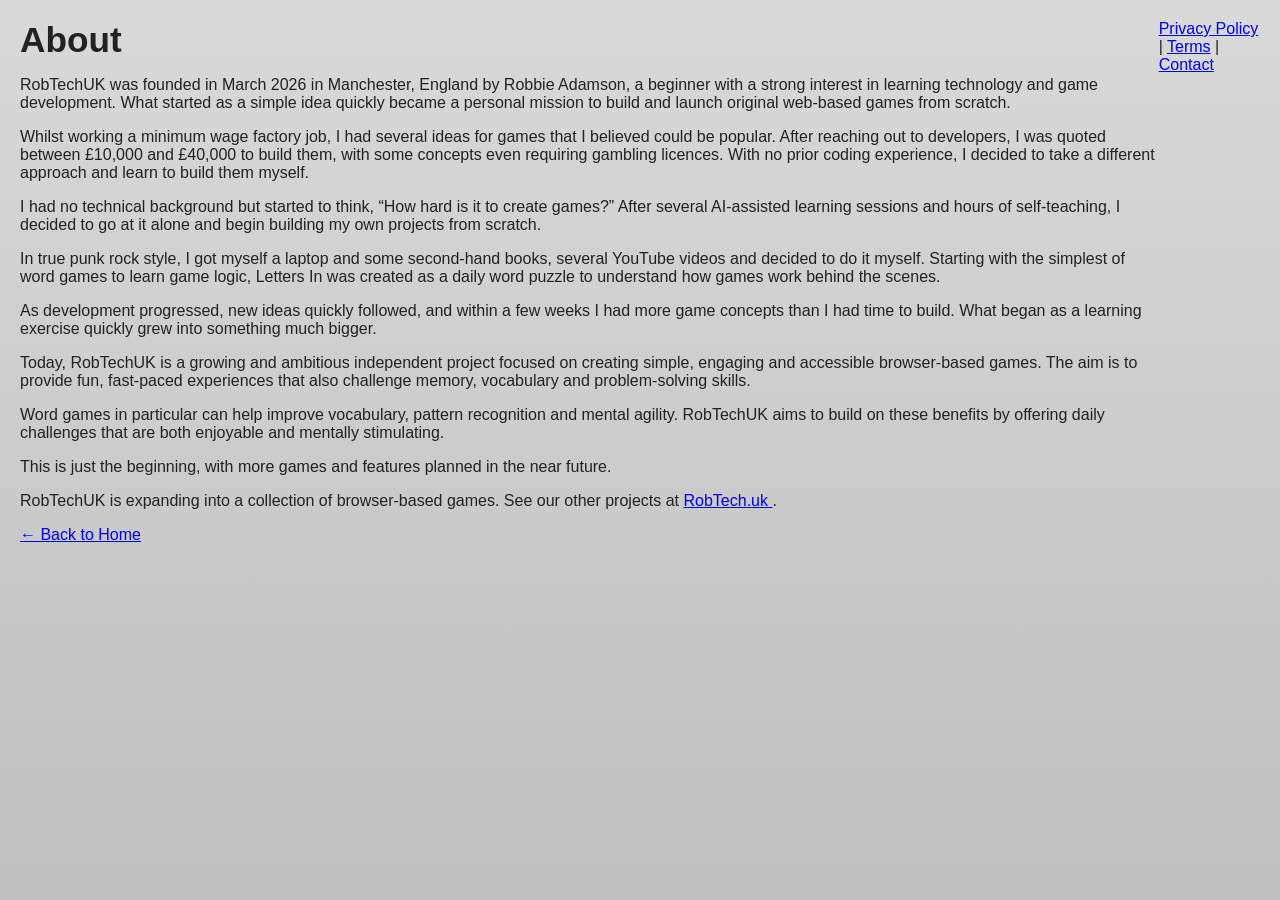
<file: about.html>
<!DOCTYPE html>
<html lang="en">
<head>
  <meta charset="UTF-8">
  <meta name="viewport" content="width=device-width, initial-scale=1.0">
  <title>About - Letters In</title>

  <link rel="stylesheet" href="style.css">

  <!-- Google AdSense -->
  <script async src="https://pagead2.googlesyndication.com/pagead/js/adsbygoogle.js?client=ca-pub-7137119315620021"
     crossorigin="anonymous"></script>

  <meta name="description" content="Learn more about RobTechUK, creator of Letters In and other word games designed to challenge memory, vocabulary and problem-solving skills.">
</head>
<body>
<script>
  atOptions = {
    'key' : 'd1af8876bc829bcb1147c6fcc7a604fd',
    'format' : 'iframe',
    'height' : 60,
    'width' : 468,
    'params' : {}
  };
</script>
<script src="https://www.highperformanceformat.com/d1af8876bc829bcb1147c6fcc7a604fd/invoke.js"></script>

  <div class="page-container">
    <h1>About</h1>

    <p>
      RobTechUK was founded in March 2026 in Manchester, England by Robbie Adamson, a beginner with a strong interest in learning technology and game development. What started as a simple idea quickly became a personal mission to build and launch original web-based games from scratch.
    </p>

    <p>
      Whilst working a minimum wage factory job, I had several ideas for games that I believed could be popular. After reaching out to developers, I was quoted between £10,000 and £40,000 to build them, with some concepts even requiring gambling licences. With no prior coding experience, I decided to take a different approach and learn to build them myself.
    </p>

    <p>
      I had no technical background but started to think, “How hard is it to create games?” After several AI-assisted learning sessions and hours of self-teaching, I decided to go at it alone and begin building my own projects from scratch.
    </p>

    <p>
      In true punk rock style, I got myself a laptop and some second-hand books, several YouTube videos and decided to do it myself. Starting with the simplest of word games to learn game logic, Letters In was created as a daily word puzzle to understand how games work behind the scenes.
    </p>

    <p>
      As development progressed, new ideas quickly followed, and within a few weeks I had more game concepts than I had time to build. What began as a learning exercise quickly grew into something much bigger.
    </p>

    <p>
      Today, RobTechUK is a growing and ambitious independent project focused on creating simple, engaging and accessible browser-based games. The aim is to provide fun, fast-paced experiences that also challenge memory, vocabulary and problem-solving skills.
    </p>

    <p>
      Word games in particular can help improve vocabulary, pattern recognition and mental agility. RobTechUK aims to build on these benefits by offering daily challenges that are both enjoyable and mentally stimulating.
    </p>

    <p>
      This is just the beginning, with more games and features planned in the near future.
    </p>

    <p>
  <p>
  RobTechUK is expanding into a collection of browser-based games.
  See our other projects at 
  <a href="https://robtech.uk" target="_blank" rel="noopener noreferrer">
    RobTech.uk
  </a>.
</p>
    <p>
      <a href="index.html" class="back-btn">← Back to Home</a>
    </p>
  </div>
<script>
  atOptions = {
    'key' : 'd1af8876bc829bcb1147c6fcc7a604fd',
    'format' : 'iframe',
    'height' : 60,
    'width' : 468,
    'params' : {}
  };
</script>
<script src="https://www.highperformanceformat.com/d1af8876bc829bcb1147c6fcc7a604fd/invoke.js"></script>

  <footer>
    <a href="privacy.html">Privacy Policy</a> |
    <a href="terms.html">Terms</a> |
    <a href="contact.html">Contact</a>
  </footer>

</body>
</html>
</file>
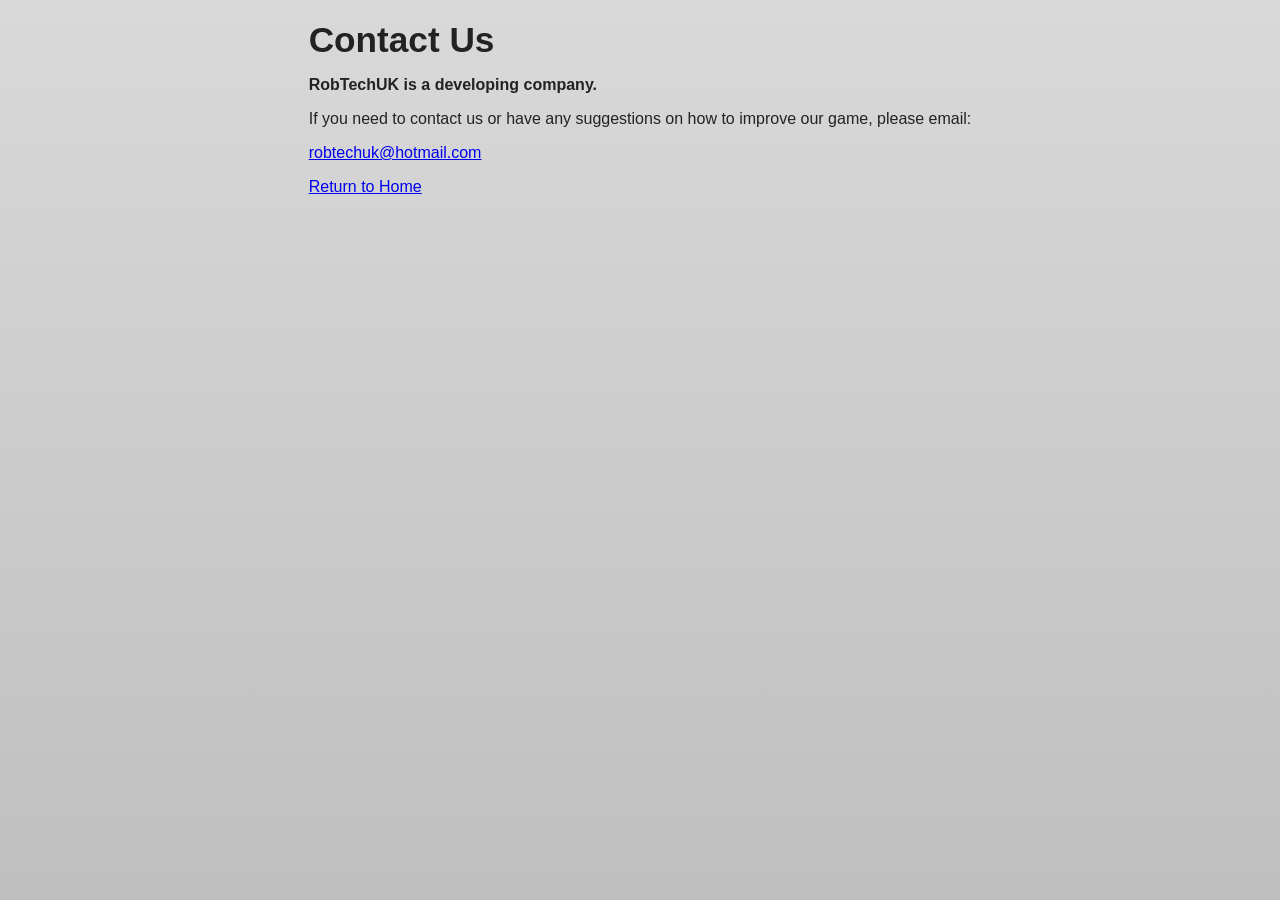
<file: contact.html>
<!DOCTYPE html>
<html lang="en">
<head>
  <meta charset="UTF-8">
  <meta name="viewport" content="width=device-width, initial-scale=1.0">
  <title>Contact Us - RobTechUK</title>

  <link rel="stylesheet" href="style.css">

  <!-- Google AdSense -->
  <script async src="https://pagead2.googlesyndication.com/pagead/js/adsbygoogle.js?client=ca-pub-7137119315620021"
     crossorigin="anonymous"></script>

</head>

<body class="contact-page"></body>

  <div class="page-container">
    <h1>Contact Us</h1>

    <p><strong>RobTechUK is a developing company.</strong></p>

    <p>
      If you need to contact us or have any suggestions on how to improve our game,
      please email:
    </p>

    <p>
      <a href="mailto:robtechuk@hotmail.com">robtechuk@hotmail.com</a>
    </p>

    <a href="index.html" class="home-button">Return to Home</a>

    <!-- Ad box -->
    <div class="ad-box">
      <script>
        atOptions = {
          'key' : 'd1af8876bc829bcb1147c6fcc7a604fd',
          'format' : 'iframe',
          'height' : 60,
          'width' : 468,
          'params' : {}
        };
      </script>
      <script src="https://www.highperformanceformat.com/d1af8876bc829bcb1147c6fcc7a604fd/invoke.js"></script>
    </div>
</div>

</body>
</html>
</file>
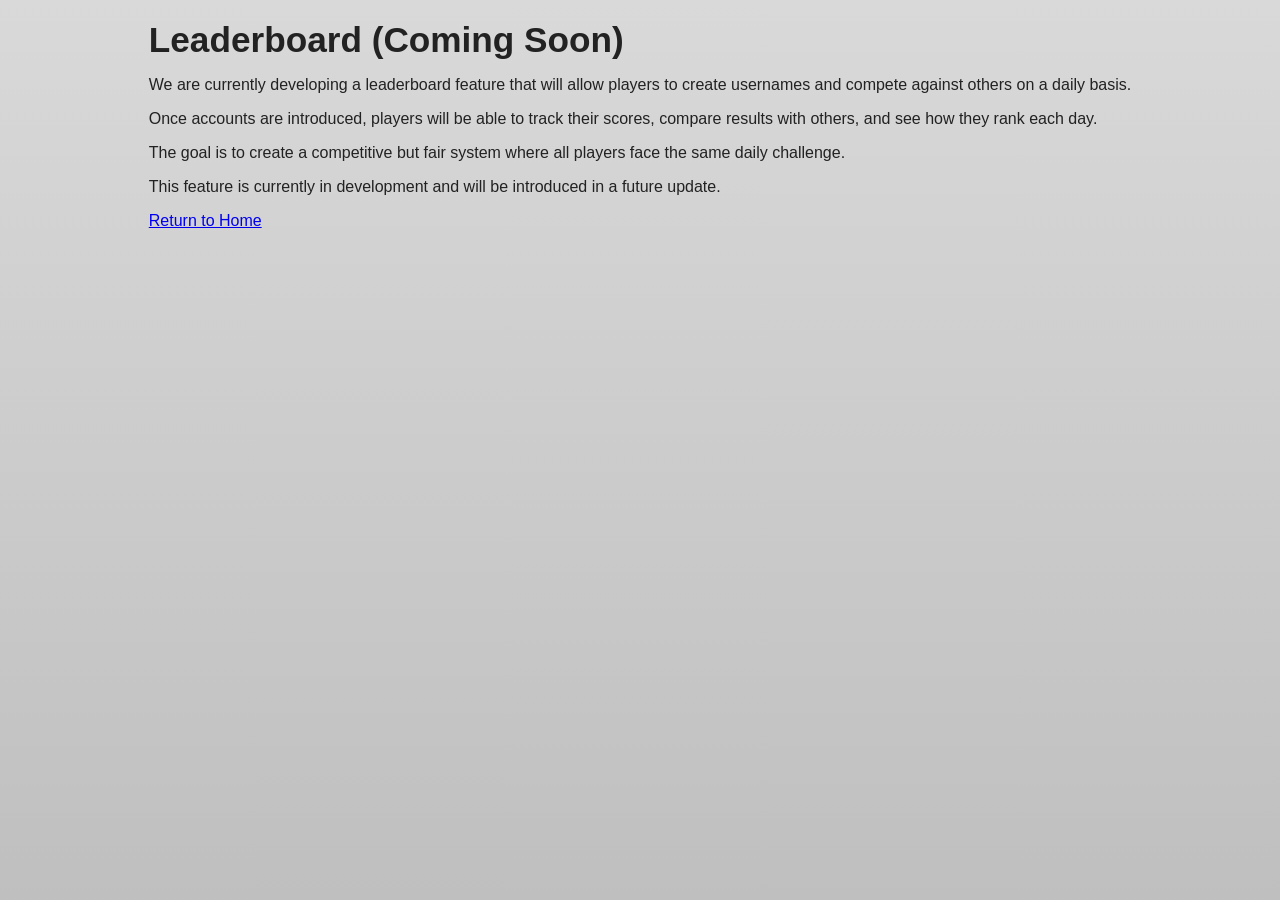
<file: leaderboard.html>
<!DOCTYPE html>
<html lang="en">
<head>
  <meta charset="UTF-8">
  <meta name="viewport" content="width=device-width, initial-scale=1.0">
  <title>Leaderboard - RobTechUK</title>
  <link rel="stylesheet" href="style.css">
  <script async src="https://pagead2.googlesyndication.com/pagead/js/adsbygoogle.js?client=ca-pub-7137119315620021"
     crossorigin="anonymous"></script>
</head>
<body>

  <div class="page-container">
    <h1>Leaderboard (Coming Soon)</h1>

<p>
We are currently developing a leaderboard feature that will allow players to create usernames and compete against others on a daily basis.
</p>

<p>
Once accounts are introduced, players will be able to track their scores, compare results with others, and see how they rank each day.
</p>

<p>
The goal is to create a competitive but fair system where all players face the same daily challenge.
</p>

<p>
This feature is currently in development and will be introduced in a future update.
</p>

    <a href="index.html" class="home-button">Return to Home</a>

  </div>

</body>
</html>
</file>
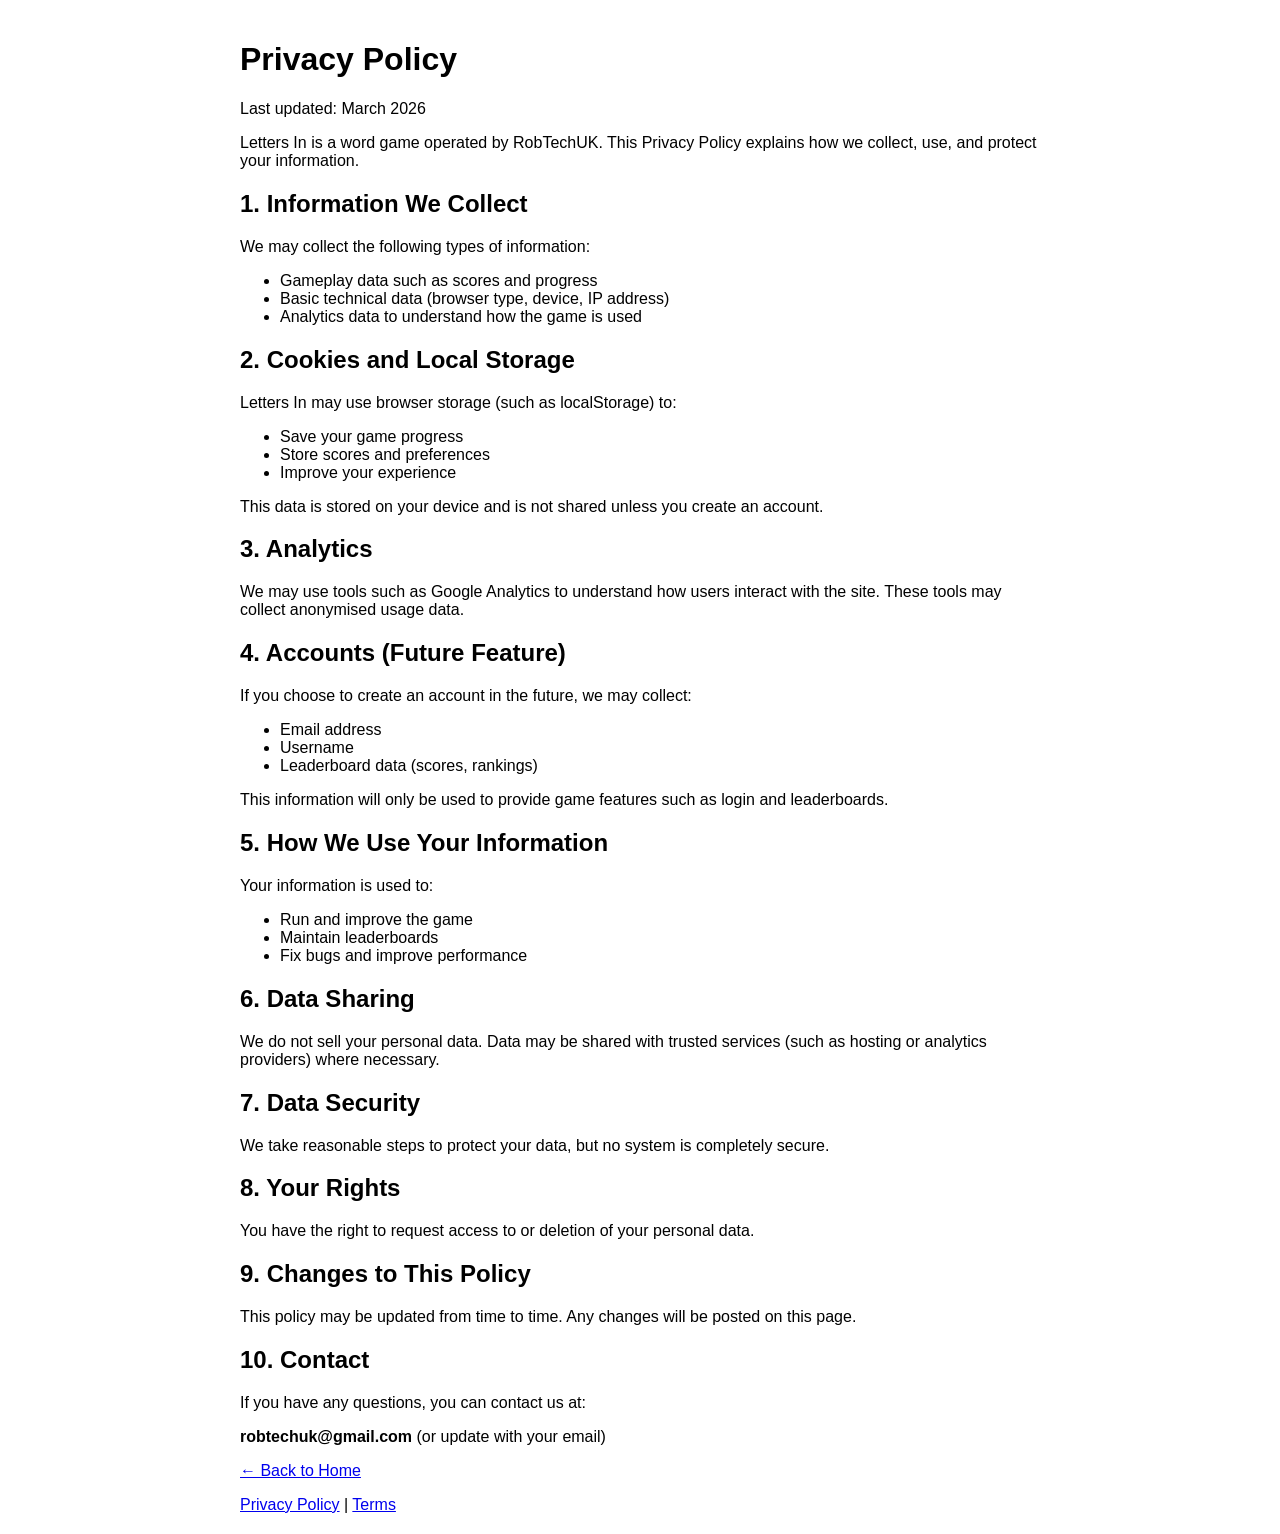
<file: privacy.html>
<!DOCTYPE html>
<html lang="en">
<head>
  <meta charset="UTF-8">
  <meta name="viewport" content="width=device-width, initial-scale=1.0">
  <title>Privacy Policy - Letters In</title>
  <script async src="https://pagead2.googlesyndication.com/pagead/js/adsbygoogle.js?client=ca-pub-7137119315620021"
     crossorigin="anonymous"></script>
</head>
<body style="font-family: Arial, sans-serif; max-width: 800px; margin: auto; padding: 20px;">

  <h1>Privacy Policy</h1>

  <p>Last updated: March 2026</p>

  <p>Letters In is a word game operated by RobTechUK. This Privacy Policy explains how we collect, use, and protect your information.</p>

  <h2>1. Information We Collect</h2>

  <p>We may collect the following types of information:</p>
  <ul>
    <li>Gameplay data such as scores and progress</li>
    <li>Basic technical data (browser type, device, IP address)</li>
    <li>Analytics data to understand how the game is used</li>
  </ul>

  <h2>2. Cookies and Local Storage</h2>

  <p>Letters In may use browser storage (such as localStorage) to:</p>
  <ul>
    <li>Save your game progress</li>
    <li>Store scores and preferences</li>
    <li>Improve your experience</li>
  </ul>

  <p>This data is stored on your device and is not shared unless you create an account.</p>

  <h2>3. Analytics</h2>

  <p>We may use tools such as Google Analytics to understand how users interact with the site. These tools may collect anonymised usage data.</p>

  <h2>4. Accounts (Future Feature)</h2>

  <p>If you choose to create an account in the future, we may collect:</p>
  <ul>
    <li>Email address</li>
    <li>Username</li>
    <li>Leaderboard data (scores, rankings)</li>
  </ul>

  <p>This information will only be used to provide game features such as login and leaderboards.</p>

  <h2>5. How We Use Your Information</h2>

  <p>Your information is used to:</p>
  <ul>
    <li>Run and improve the game</li>
    <li>Maintain leaderboards</li>
    <li>Fix bugs and improve performance</li>
  </ul>

  <h2>6. Data Sharing</h2>

  <p>We do not sell your personal data. Data may be shared with trusted services (such as hosting or analytics providers) where necessary.</p>

  <h2>7. Data Security</h2>

  <p>We take reasonable steps to protect your data, but no system is completely secure.</p>

  <h2>8. Your Rights</h2>

  <p>You have the right to request access to or deletion of your personal data.</p>

  <h2>9. Changes to This Policy</h2>

  <p>This policy may be updated from time to time. Any changes will be posted on this page.</p>

  <h2>10. Contact</h2>

  <p>If you have any questions, you can contact us at:</p>
  <p><strong>robtechuk@gmail.com</strong> (or update with your email)</p>
<p>
  <a href="index.html" class="back-btn">← Back to Home</a>
</p>

<footer>
  <a href="privacy.html">Privacy Policy</a> |
  <a href="terms.html">Terms</a>
</footer>
<div class="ad-container">
  <ins class="adsbygoogle"
       style="display:block"
       data-ad-client="ca-pub-7137119315620021"
       data-ad-slot="5369699218"
       data-ad-format="auto"
       data-full-width-responsive="true"></ins>
</div>

<script>
  (adsbygoogle = window.adsbygoogle || []).push({});
</body>
</html>
</file>
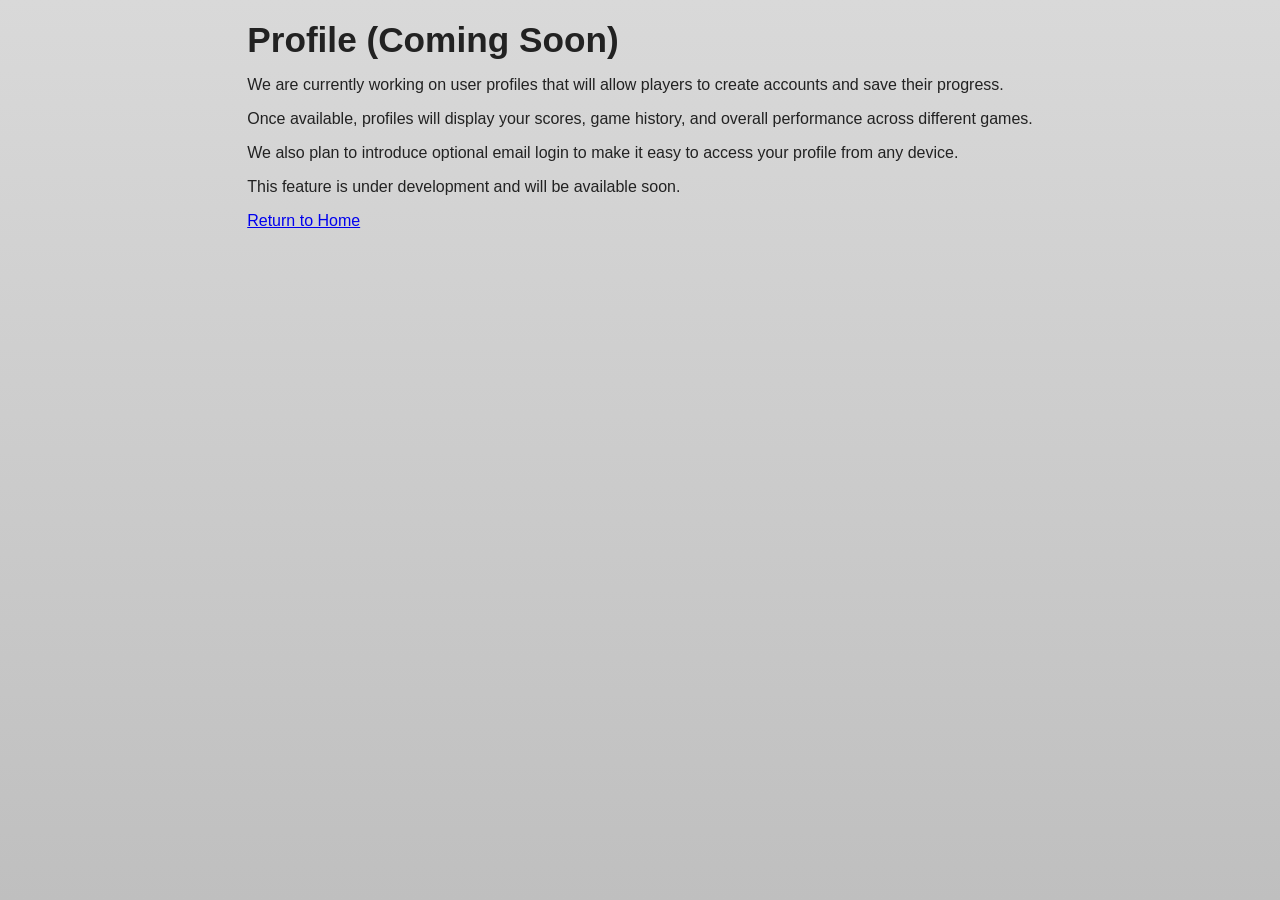
<file: profile.html>
<!DOCTYPE html>
<html lang="en">
<head>
  <meta charset="UTF-8">
  <meta name="viewport" content="width=device-width, initial-scale=1.0">
  <title>profile - RobTechUK</title>
  <link rel="stylesheet" href="style.css">
  <script async src="https://pagead2.googlesyndication.com/pagead/js/adsbygoogle.js?client=ca-pub-7137119315620021"
     crossorigin="anonymous"></script>
</head>
<body>

  <div class="page-container">
    <h1>Profile (Coming Soon)</h1>

<p>
We are currently working on user profiles that will allow players to create accounts and save their progress.
</p>

<p>
Once available, profiles will display your scores, game history, and overall performance across different games.
</p>

<p>
We also plan to introduce optional email login to make it easy to access your profile from any device.
</p>

<p>
This feature is under development and will be available soon.
</p>

    <a href="index.html" class="home-button">Return to Home</a>
    
  </div>

</body>
</html>
</file>
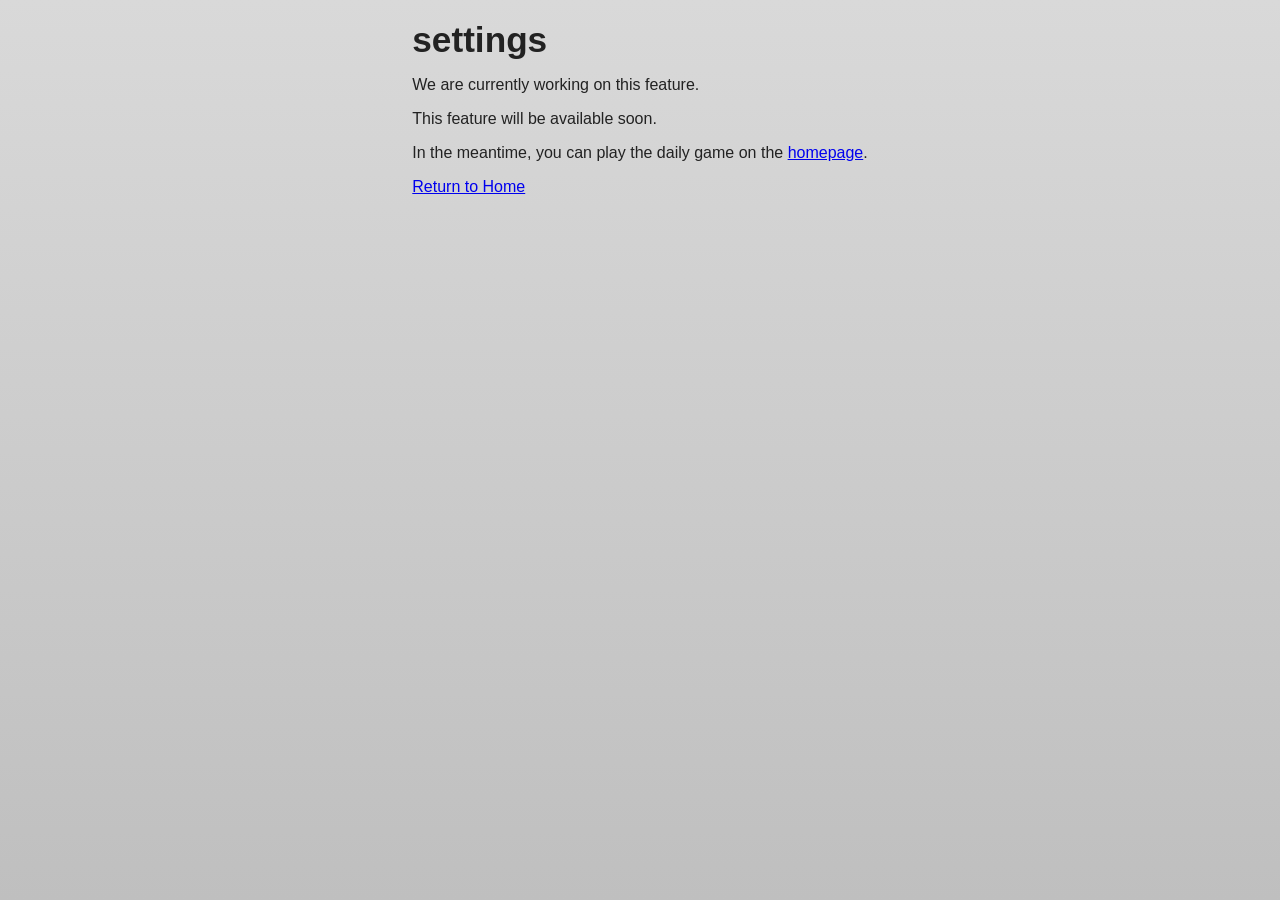
<file: settings.html>
<!DOCTYPE html>
<html lang="en">
<head>
  <meta charset="UTF-8">
  <meta name="viewport" content="width=device-width, initial-scale=1.0">
  <title>settings - RobTechUK</title>
  <link rel="stylesheet" href="style.css">
  <script async src="https://pagead2.googlesyndication.com/pagead/js/adsbygoogle.js?client=ca-pub-7137119315620021"
     crossorigin="anonymous"></script>
</head>
<body>

  <div class="page-container">
    <h1>settings</h1>

    <p>We are currently working on this feature.</p>

    <p>This feature will be available soon.</p>
    
    <p>
In the meantime, you can play the daily game on the <a href="index.html">homepage</a>.
</p>
    <a href="index.html" class="home-button">Return to Home</a>

  </div>

</body>
</html>
</file>
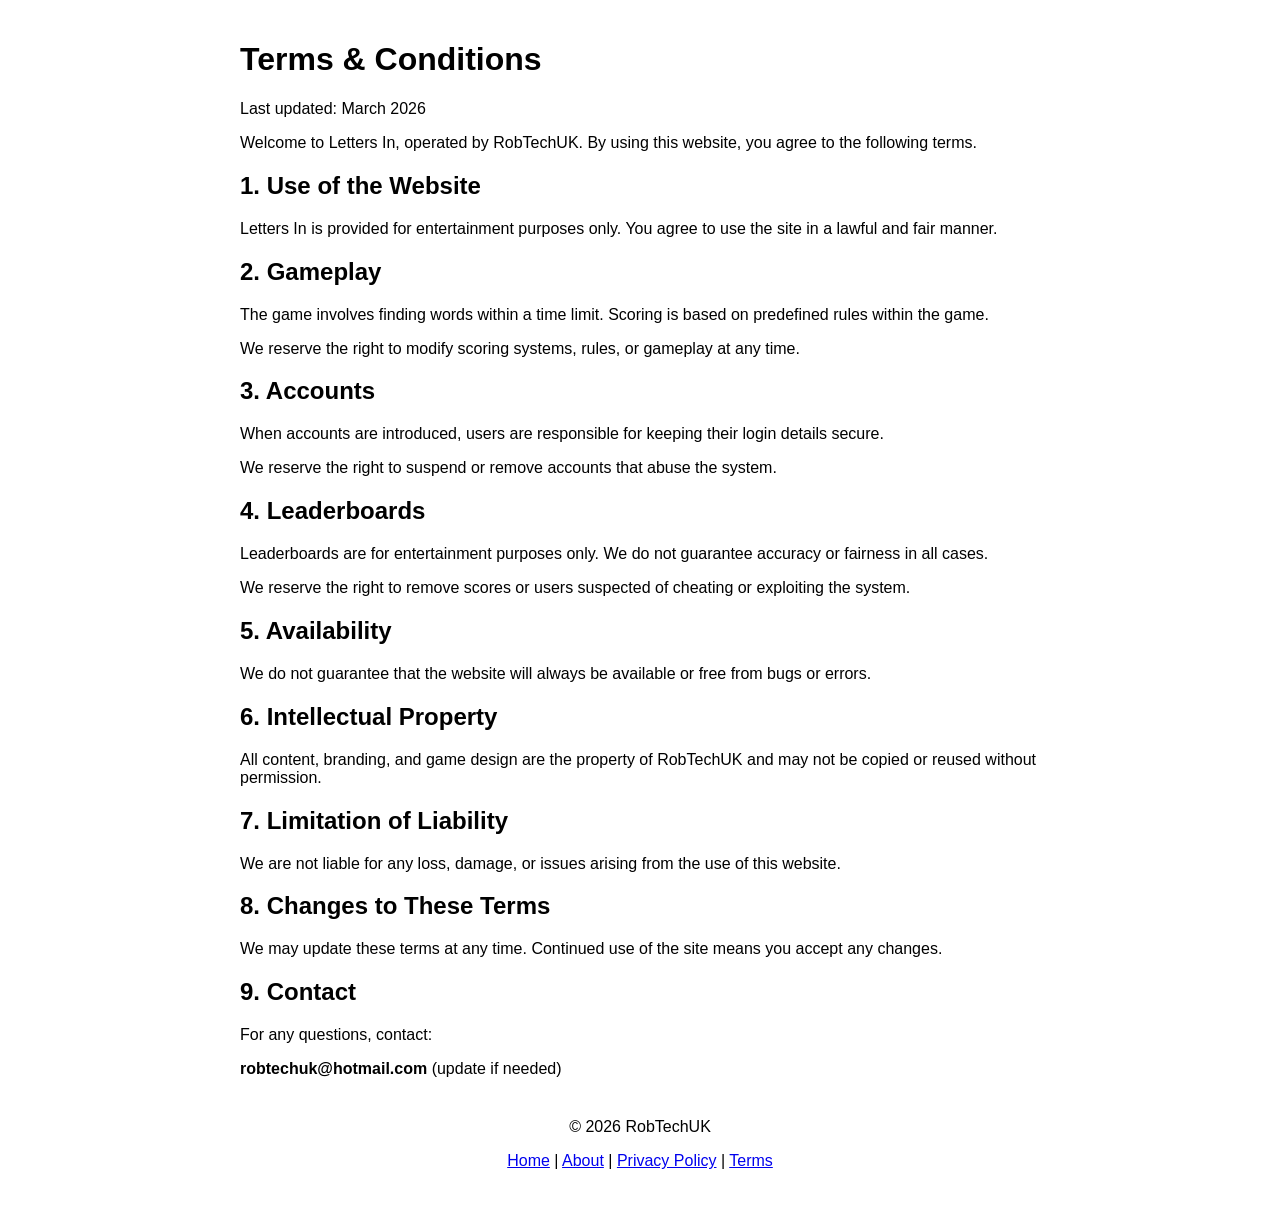
<file: terms.html>
<!DOCTYPE html>
<html lang="en">
<head>
  <meta charset="UTF-8">
  <meta name="viewport" content="width=device-width, initial-scale=1.0">
  <title>Terms & Conditions - Letters In</title>
  <script async src="https://pagead2.googlesyndication.com/pagead/js/adsbygoogle.js?client=ca-pub-7137119315620021"
     crossorigin="anonymous"></script>
</head>
<body style="font-family: Arial, sans-serif; max-width: 800px; margin: auto; padding: 20px;">

  <h1>Terms & Conditions</h1>

  <p>Last updated: March 2026</p>

  <p>Welcome to Letters In, operated by RobTechUK. By using this website, you agree to the following terms.</p>

  <h2>1. Use of the Website</h2>
  <p>Letters In is provided for entertainment purposes only. You agree to use the site in a lawful and fair manner.</p>

  <h2>2. Gameplay</h2>
  <p>The game involves finding words within a time limit. Scoring is based on predefined rules within the game.</p>
  <p>We reserve the right to modify scoring systems, rules, or gameplay at any time.</p>

  <h2>3. Accounts</h2>
  <p>When accounts are introduced, users are responsible for keeping their login details secure.</p>
  <p>We reserve the right to suspend or remove accounts that abuse the system.</p>

  <h2>4. Leaderboards</h2>
  <p>Leaderboards are for entertainment purposes only. We do not guarantee accuracy or fairness in all cases.</p>
  <p>We reserve the right to remove scores or users suspected of cheating or exploiting the system.</p>

  <h2>5. Availability</h2>
  <p>We do not guarantee that the website will always be available or free from bugs or errors.</p>

  <h2>6. Intellectual Property</h2>
  <p>All content, branding, and game design are the property of RobTechUK and may not be copied or reused without permission.</p>

  <h2>7. Limitation of Liability</h2>
  <p>We are not liable for any loss, damage, or issues arising from the use of this website.</p>

  <h2>8. Changes to These Terms</h2>
  <p>We may update these terms at any time. Continued use of the site means you accept any changes.</p>

  <h2>9. Contact</h2>
  <p>For any questions, contact:</p>
  <p><strong>robtechuk@hotmail.com</strong> (update if needed)</p>

  <footer style="margin-top: 40px; text-align: center;">
    <p>© 2026 RobTechUK</p>
    <p>
      <a href="index.html">Home</a> |
      <a href="about.html">About</a> |
      <a href="privacy.html">Privacy Policy</a> |
      <a href="terms.html">Terms</a>
    </p>
  </footer>
<div class="ad-container">
  <ins class="adsbygoogle"
       style="display:block"
       data-ad-client="ca-pub-7137119315620021"
       data-ad-slot="5369699218"
       data-ad-format="auto"
       data-full-width-responsive="true"></ins>
</div>

<script>
  (adsbygoogle = window.adsbygoogle || []).push({});
</script>
</body>
</html>
</file>
<file: style.css>
* {
  box-sizing: border-box;
  -webkit-tap-highlight-color: transparent;
}

html, body {
  margin: 0;
  padding: 0;
  min-height: 100%;
  font-family: Arial, sans-serif;
}

body {
  background: linear-gradient(180deg, #d9d9d9 0%, #bfbfbf 100%);
  color: #222;
  display: flex;
  justify-content: center;
  align-items: flex-start;
  padding: 20px;
}

.game-wrapper {
  width: 100%;
  max-width: 700px;
}

.screen {
  width: 100%;
}
#game-screen,
#recap-screen,
#end-screen {
  max-width: 560px;
  margin: 0 auto;
}
.home-container {
  width: 100%;
}

.home-image-wrap {
  position: relative;
  width: 100%;
  margin-bottom: 18px;
  border-radius: 18px;
  overflow: hidden;
  box-shadow:
    0 8px 20px rgba(0, 0, 0, 0.18),
    inset 0 2px 0 rgba(255, 255, 255, 0.8),
    inset 0 -2px 0 rgba(0, 0, 0, 0.08);
}

.home-image {
  display: block;
  width: 100%;
  height: auto;
  border-radius: 18px;
}

.hotspot {
  position: absolute;
  display: block;
  z-index: 20;
  background: transparent;
}

.home-link { top: 0.5%; left: 0.5%; width: 11%; height: 7%; }
.leaderboard-link { top: 0.5%; left: 12%; width: 16%; height: 7%; }
.privacy-link { top: 0.5%; left: 28.5%; width: 21%; height: 7%; }
.terms-link { top: 0.5%; left: 49.5%; width: 19%; height: 7%; }
.about-link { top: 0.5%; left: 69%; width: 11%; height: 7%; }
.settings-link { top: 0.5%; left: 80%; width: 11%; height: 7%; }
.profile-link { top: 0.5%; left: 91%; width: 9%; height: 7%; }

.play-button {
  position: absolute;
  left: 50%;
  top: 80%;
  transform: translate(-50%, -50%);
  width: 50%;
  height: 11%;
  cursor: pointer;
  z-index: 30;
  border: none;
  background: transparent;
  padding: 0;
}

.contact-link {
  position: absolute;
  bottom: 2.5%;
  right: 1.5%;
  width: 26%;
  height: 6%;
  z-index: 20;
}

.card {
  background: linear-gradient(180deg, #f2f2f2 0%, #d8d8d8 100%);
  border-radius: 18px;
  padding: 24px;
  box-shadow:
    0 8px 20px rgba(0, 0, 0, 0.18),
    inset 0 2px 0 rgba(255, 255, 255, 0.8),
    inset 0 -2px 0 rgba(0, 0, 0, 0.08);
  text-align: center;
}

.intro-card {
  margin-bottom: 20px;
}

h1 {
  margin-top: 0;
  margin-bottom: 10px;
  font-size: 2.2rem;
}

h2 {
  margin-top: 0;
  margin-bottom: 14px;
}

.subtitle {
  margin-top: 0;
  margin-bottom: 22px;
  font-size: 1.05rem;
  color: #444;
}

.rules-box {
  background: rgba(255, 255, 255, 0.55);
  border-radius: 14px;
  padding: 18px;
  margin-bottom: 0;
  box-shadow: inset 0 1px 3px rgba(0, 0, 0, 0.08);
}

.rules-box p {
  margin: 10px 0;
  line-height: 1.45;
}

.top-bar {
  display: grid;
  grid-template-columns: repeat(3, 1fr);
  gap: 10px;
  margin-bottom: 24px;
}

.hud-box {
  background: linear-gradient(180deg, #efefef 0%, #cfcfcf 100%);
  border-radius: 12px;
  padding: 12px 10px;
  font-weight: bold;
  box-shadow:
    inset 0 2px 0 rgba(255, 255, 255, 0.8),
    inset 0 -2px 0 rgba(0, 0, 0, 0.08),
    0 3px 8px rgba(0, 0, 0, 0.1);
}

.scramble-display {
  display: flex;
  justify-content: center;
  flex-wrap: wrap;
  gap: 12px;
  min-height: 92px;
  margin-bottom: 24px;
}

.letter-tile {
  width: 62px;
  height: 62px;
  border-radius: 12px;
  background: linear-gradient(180deg, #f4f4f4 0%, #bdbdbd 100%);
  color: #222;
  display: flex;
  justify-content: center;
  align-items: center;
  font-size: 1.7rem;
  font-weight: bold;
  box-shadow:
    0 4px 10px rgba(0, 0, 0, 0.18),
    inset 0 2px 0 rgba(255, 255, 255, 0.85),
    inset 0 -3px 0 rgba(0, 0, 0, 0.12);
  user-select: none;
}

.input-area {
  margin-bottom: 16px;
}

#answer-input {
  width: 100%;
  max-width: 360px;
  padding: 14px 16px;
  font-size: 1.15rem;
  text-align: center;
  border: 2px solid #b5b5b5;
  border-radius: 12px;
  outline: none;
  background: #fff;
  color: #222;
}

#answer-input:focus {
  border-color: #888;
}

.button-row {
  display: flex;
  justify-content: center;
  gap: 12px;
  flex-wrap: wrap;
  margin-bottom: 14px;
}

button {
  border: none;
  border-radius: 12px;
  padding: 14px 18px;
  font-size: 1rem;
  font-weight: bold;
  cursor: pointer;
  transition: transform 0.08s ease, opacity 0.2s ease;
}

button:active {
  transform: scale(0.98);
}

.main-btn {
  background: linear-gradient(180deg, #3f3f3f 0%, #1f1f1f 100%);
  color: white;
  box-shadow:
    0 4px 10px rgba(0, 0, 0, 0.2),
    inset 0 1px 0 rgba(255, 255, 255, 0.12);
}

.change-btn {
  color: white;
}

.change-btn.available {
  background: linear-gradient(180deg, #29b84a 0%, #168732 100%);
  box-shadow:
    0 4px 10px rgba(0, 0, 0, 0.2),
    inset 0 1px 0 rgba(255, 255, 255, 0.15);
}

.change-btn.used {
  background: linear-gradient(180deg, #d94747 0%, #a71f1f 100%);
  box-shadow:
    0 4px 10px rgba(0, 0, 0, 0.2),
    inset 0 1px 0 rgba(255, 255, 255, 0.12);
  cursor: not-allowed;
  opacity: 1;
}

button:disabled {
  cursor: not-allowed;
}


.recap-text {
  font-size: 1.08rem;
  line-height: 1.6;
  margin-bottom: 18px;
}

.countdown-text {
  font-size: 3rem;
  font-weight: bold;
  color: #222;
  min-height: 56px;
}

.final-score-line {
  font-size: 1.35rem;
  font-weight: bold;
  margin-bottom: 10px;
}

.final-summary {
  margin-bottom: 22px;
  font-size: 1.05rem;
  color: #444;
}

@media (max-width: 640px) {
  body {
    padding: 12px;
    align-items: flex-start;
  }

  .home-image-wrap,
  .home-image,
  .card {
    border-radius: 16px;
  }

  .home-image-wrap {
    margin-bottom: 14px;
  }

  .card {
    padding: 18px;
  }

  h1 {
    font-size: 1.8rem;
  }

  .top-bar {
    grid-template-columns: 1fr;
  }

  .letter-tile {
    width: 52px;
    height: 52px;
    font-size: 1.45rem;
    border-radius: 10px;
  }

  #answer-input {
    font-size: 16px;
  }

  .countdown-text {
    font-size: 2.5rem;
  }

  .button-row {
    flex-direction: column;
    align-items: center;
  }

  .button-row button,
  .main-btn {
    width: 100%;
    max-width: 360px;
  }
}
/* REPLACE all existing .message styles with this */
.message {
  margin-top: 12px;
  min-height: 40px;
  font-size: 1.6rem;
  font-weight: 800;
  text-align: center;
  letter-spacing: 0.5px;
  opacity: 1;
}

.message.normal {
  color: #333;
}

.message.success {
  color: #00c853;
  text-shadow: 0 0 10px rgba(0, 200, 83, 0.75);
  animation: popFlash 0.55s ease;
}

.message.error {
  color: #ff1744;
  text-shadow: 0 0 10px rgba(255, 23, 68, 0.75);
  animation: shakeFlash 0.55s ease;
}

.warning {
  color: #c62828;
}

@keyframes popFlash {
  0% {
    transform: scale(0.75);
    opacity: 0;
  }
  50% {
    transform: scale(1.22);
    opacity: 1;
  }
  100% {
    transform: scale(1);
    opacity: 1;
  }
}

@keyframes shakeFlash {
  0% { transform: translateX(0); opacity: 0; }
  20% { transform: translateX(-8px); opacity: 1; }
  40% { transform: translateX(8px); }
  60% { transform: translateX(-6px); }
  80% { transform: translateX(6px); }
  100% { transform: translateX(0); opacity: 1; }
}

/* POP EFFECT (CORRECT) */
@keyframes popFlash {
  0% {
    transform: scale(0.8);
    opacity: 0;
  }
  50% {
    transform: scale(1.2);
    opacity: 1;
  }
  100% {
    transform: scale(1);
  }
}

/* SHAKE EFFECT (WRONG) */
@keyframes shakeFlash {
  0% { transform: translateX(0); }
  25% { transform: translateX(-6px); }
  50% { transform: translateX(6px); }
  75% { transform: translateX(-4px); }
  100% { transform: translateX(0); }
}
.brain-tagline {
  margin-top: 20px;
  font-size: 0.9rem;
  font-weight: bold;
  text-align: center;
  color: #555;
  letter-spacing: 0.5px;
}
.brain-quote {
  margin-top: 25px;
  padding: 18px;
  background: linear-gradient(135deg, rgba(0,195,255,0.08), rgba(255,255,255,0.05));
  border-left: 4px solid #00c3ff;
  border-radius: 8px;
  font-style: italic;
  font-size: 0.95rem;
  line-height: 1.6;
  color: #333;
}
.contact-section {
  background: url("background.jpg") center/cover no-repeat;
  color: white;
  text-align: center;
  padding: 30px 20px;
  margin: 20px auto;
  max-width: 700px;
  border-radius: 12px;
  font-size: 18px;
}

.contact-section a {
  color: #00ffcc;
  font-weight: bold;
}
</file>
